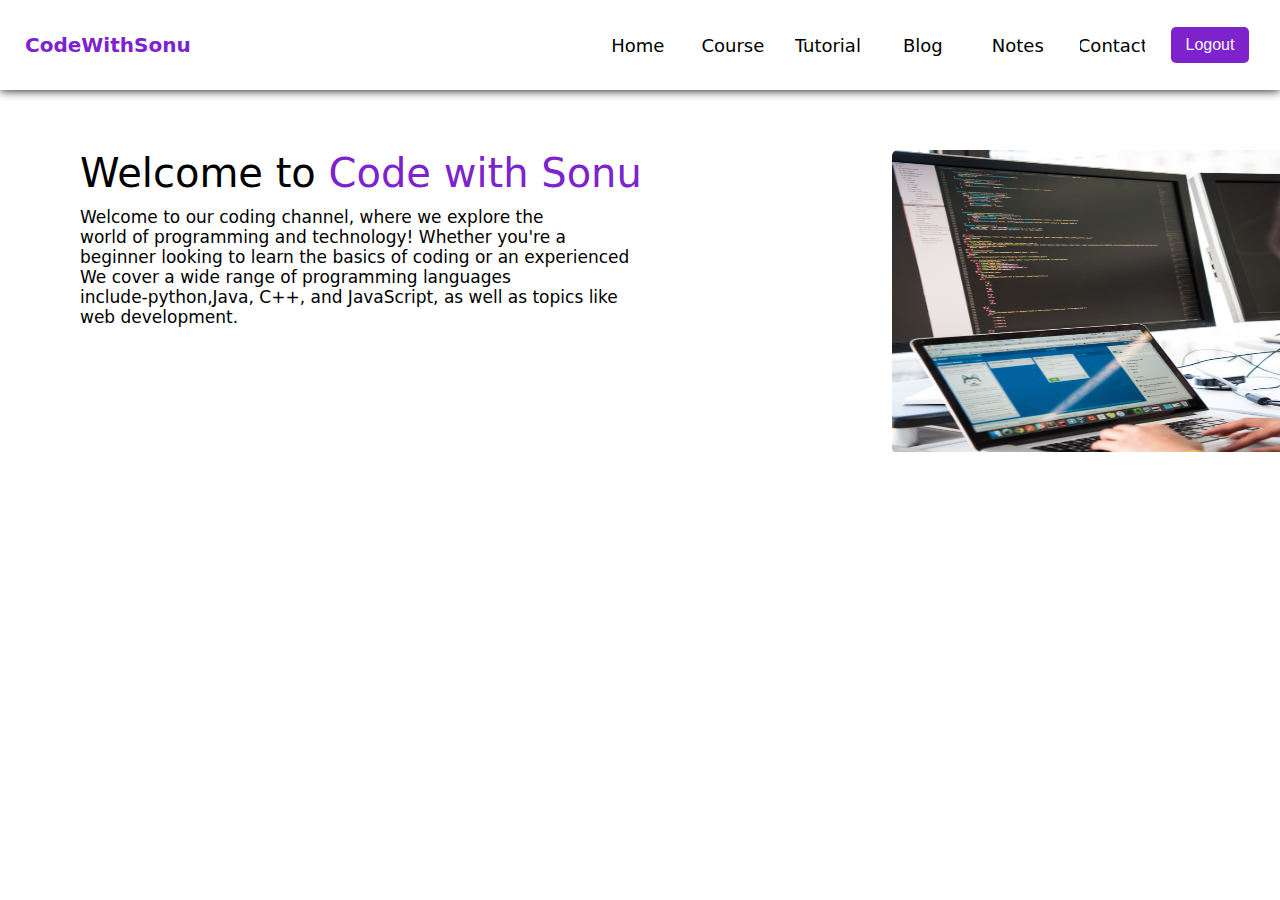
<file: Code with sonu website/index.html>
<!DOCTYPE html>
<html lang="en">
<head>
    <meta charset="UTF-8">
    <meta http-equiv="X-UA-Compatible" content="IE=edge">
    <meta name="viewport" content="width=device-width, initial-scale=1.0">
    <title>Learn to code with- CodeWithSonu</title>
    <link rel="stylesheet" href="./style.css">
</head>
<body>
    <div class="nav1">
        <div class="name">
            <a href="index.html">CodeWithSonu</a>
        </div>
    <ul>
        <li><a href="index.html">Home</a></li>
        <li><a href="#">Course</a></li>
        <li><a href="#">Tutorial</a></li>
        <li><a href="#">Blog</a></li>
        <li><a href="./Notes/notes.html">Notes</a></li>
        <li><a href="./Contact/contact.html">Contact</a></li>
    </ul>
    <div class="button">
        <button>Logout</button>
    </div>
    </div>
    <div class="nav2" >
        <div class="para">
            <p class="style">Welcome to <span style="color:rgb(126, 34, 206)">Code with Sonu</span></p>
        <br>
        <p style="font-size: 1.7rem">Welcome to our coding channel, where we explore the</p>
        <p style="font-size: 1.7rem">world of programming and technology! Whether you're a</p>
        <p style="font-size: 1.7rem">beginner looking to learn the basics of coding or an experienced</p>
        <p style="font-size: 1.7rem">We cover a wide range of programming languages</p>
        <p style="font-size: 1.7rem">include-python,Java, C++, and JavaScript, as well as topics like</p>
        <p style="font-size: 1.7rem">web development.</p>
        </div>
        <div class="laptop">
            <img src="./laptop.jpg" alt="Laptop image">
        </div>
    </div>
</body>
</html>
</file>
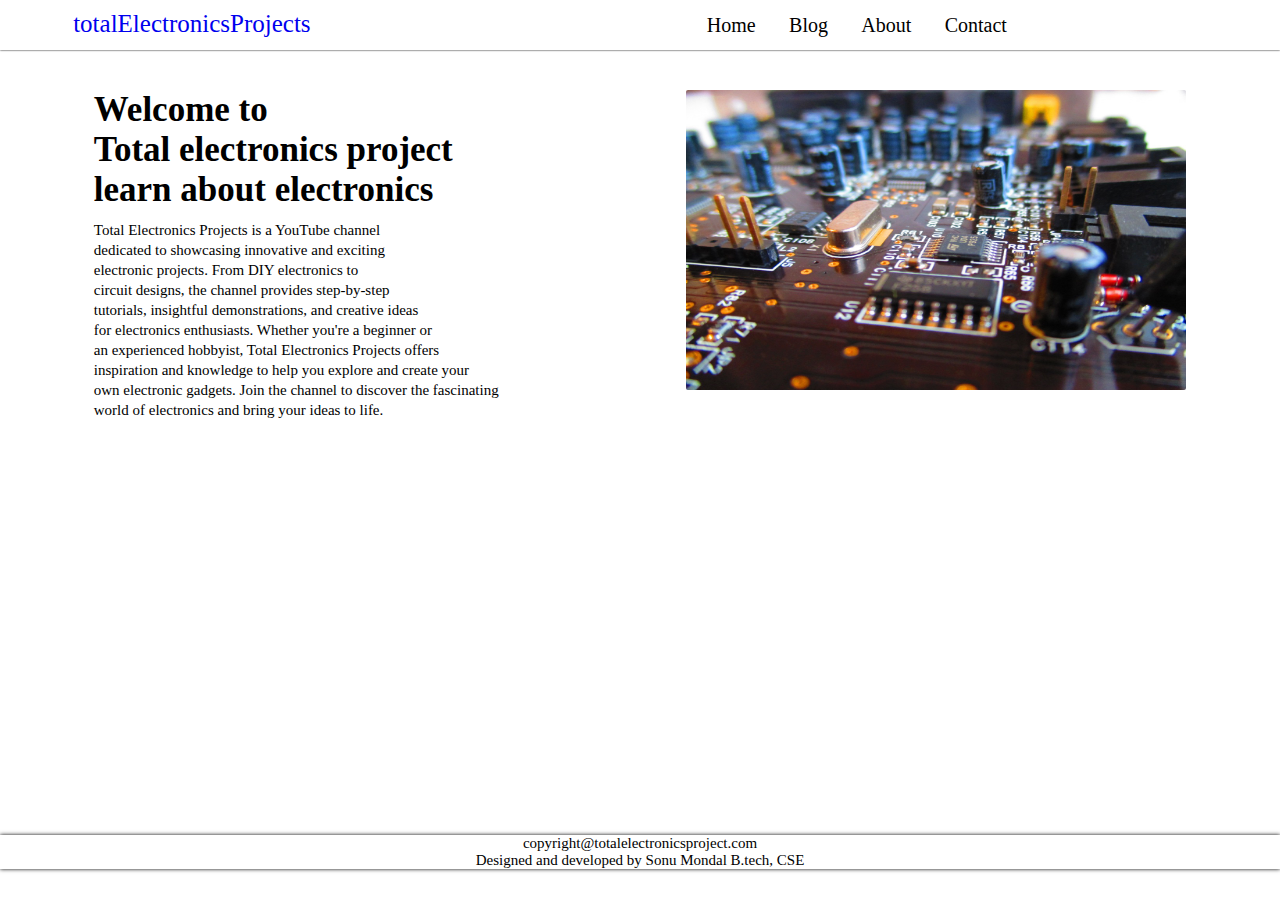
<file: Total electronics project/index.html>
<!DOCTYPE html>
<html lang="en">
<head>
    <meta charset="UTF-8">
    <meta name="viewport" content="width=device-width, initial-scale=1.0">
    <title>All about electronics</title>
    <link rel="stylesheet" href="./style.css">
</head>
<body>
    <div class="navbar">
        <a id="navbarKaA" href="./index.html">totalElectronicsProjects</a>
        <ul>
            <li> <a href="">Home</a></li>
            <li> <a href="./Blog/index.html">Blog</a></li>
            <li> <a href="">About</a></li>
            <li> <a href="">Contact</a></li>
        </ul>
    </div>
    <div class="main">
        <div class="para">
            <h1>Welcome to <br> Total electronics project <br> learn about electronics </h1>
        <p>Total Electronics Projects is a YouTube channel  <br>
           dedicated to showcasing innovative and exciting <br>
           electronic projects. From DIY electronics to  <br>
           circuit designs, the channel provides step-by-step  <br>
           tutorials, insightful demonstrations, and creative ideas <br>
            for electronics enthusiasts. Whether you're a beginner or <br>
             an experienced hobbyist, Total Electronics Projects offers <br>
              inspiration and knowledge to help you explore and create your <br>
               own electronic gadgets. Join the channel to discover the fascinating <br>
                world of electronics and bring your ideas to life.</p>
        </div>
        <div class="img">
            <img src="./Assets/circuit.jpg" alt="Circuit Image">
        </div>
    </div>
    <div class="card">
        <iframe width="560" height="315" src="https://www.youtube.com/embed/cTIkfEsccVk" title="YouTube video player" frameborder="0" allow="accelerometer; autoplay; clipboard-write; encrypted-media; gyroscope; picture-in-picture; web-share" allowfullscreen></iframe>
        <iframe width="560" height="315" src="https://www.youtube.com/embed/nD8mn1rbs-A" title="YouTube video player" frameborder="0" allow="accelerometer; autoplay; clipboard-write; encrypted-media; gyroscope; picture-in-picture; web-share" allowfullscreen></iframe>
    </div>
    <div class="footer">
        <p>copyright@totalelectronicsproject.com</p>
        <p>Designed and developed by Sonu Mondal B.tech, CSE</p>
    </div>
</body>
</html>
</file>
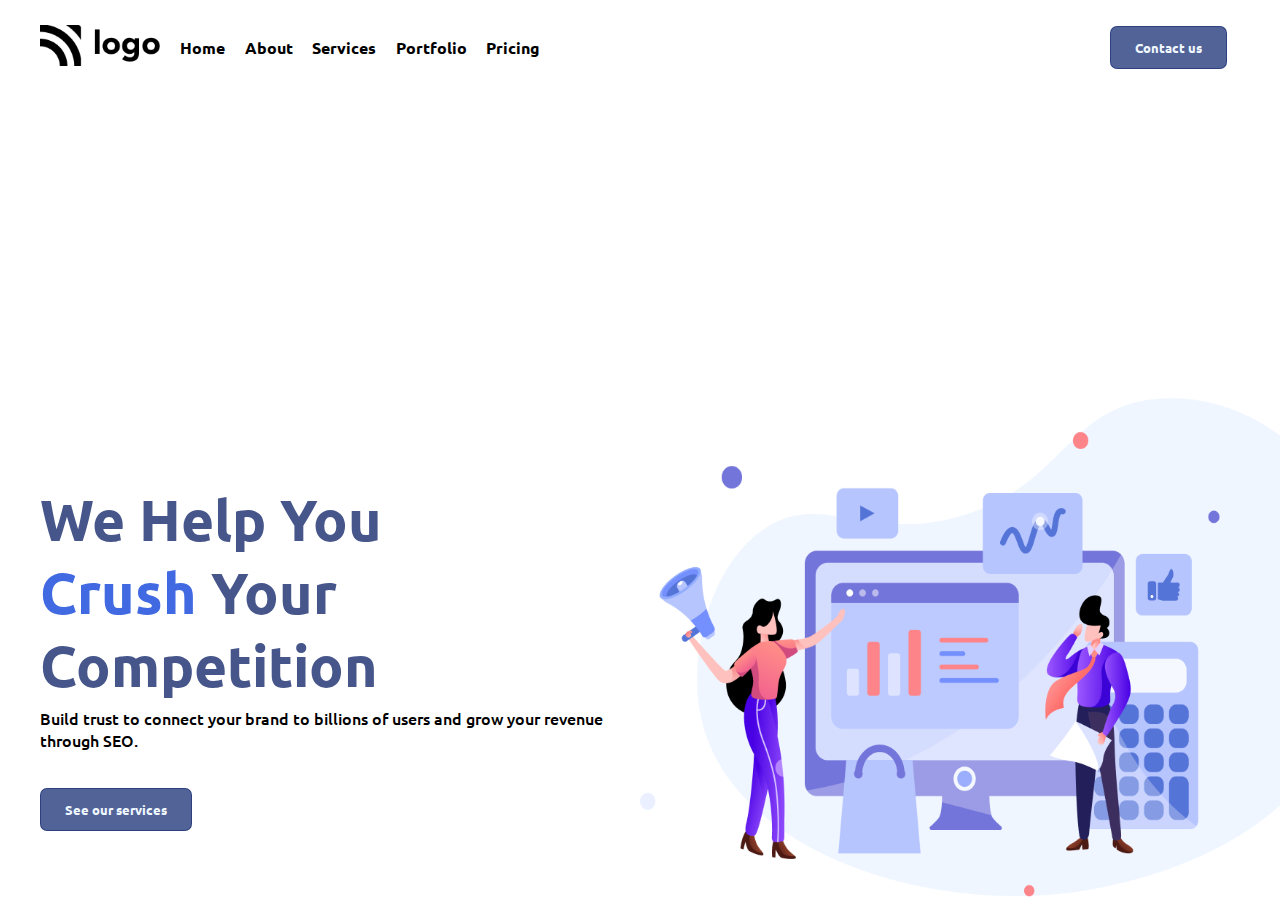
<file: HTML-CSS Project/4th Feb/index.html>
<!DOCTYPE html>
<html lang="en">
<head>
    <meta charset="UTF-8">
    <meta http-equiv="X-UA-Compatible" content="IE=edge">
    <meta name="viewport" content="width=device-width, initial-scale=1.0">
    <title>Project 4</title>
    <!-- Popin font -->
    <link rel="preconnect" href="https://fonts.googleapis.com">
    <link rel="preconnect" href="https://fonts.gstatic.com" crossorigin>
    <link href="https://fonts.googleapis.com/css2?family=Ubuntu:ital,ght@0,300;0,400;0,500;0,700;1,300;1,400;1,500;1,700&display=swap" rel="stylesheet">
     
    <!-- CSS -->
    <link rel="stylesheet" href="./style.css">
</head>
<body>
    <header>
        <div class="logo"><a href="#"><img src="./assets/logo.png" alt="Image"></a></div>
        <ul>
           <li><a href="#">Home</a></li>
           <li><a href="#">About</a></li>
           <li><a href="#">Services</a></li>
           <li><a href="#">Portfolio</a></li>
           <li><a href="#">Pricing</a></li>
        </ul>
        <div class="button">
            <button>Contact us</button>
        </div>
    </header>

    <main class="main">
        <div id="left-side-main">
            <h1>
                We Help You <br><span>Crush</span> Your <br>Competition
            </h1>
            <p>
                Build trust to connect your brand to billions of users and grow your revenue <br> through SEO.
            </p>
            <div class="button">
                <button>See our services</button>
            </div>
        </div>
        <div id="right-side-main">
                <img src="./assets/image.png" alt="Image">
        </div>
    </main>
</body>
</html>
</file>
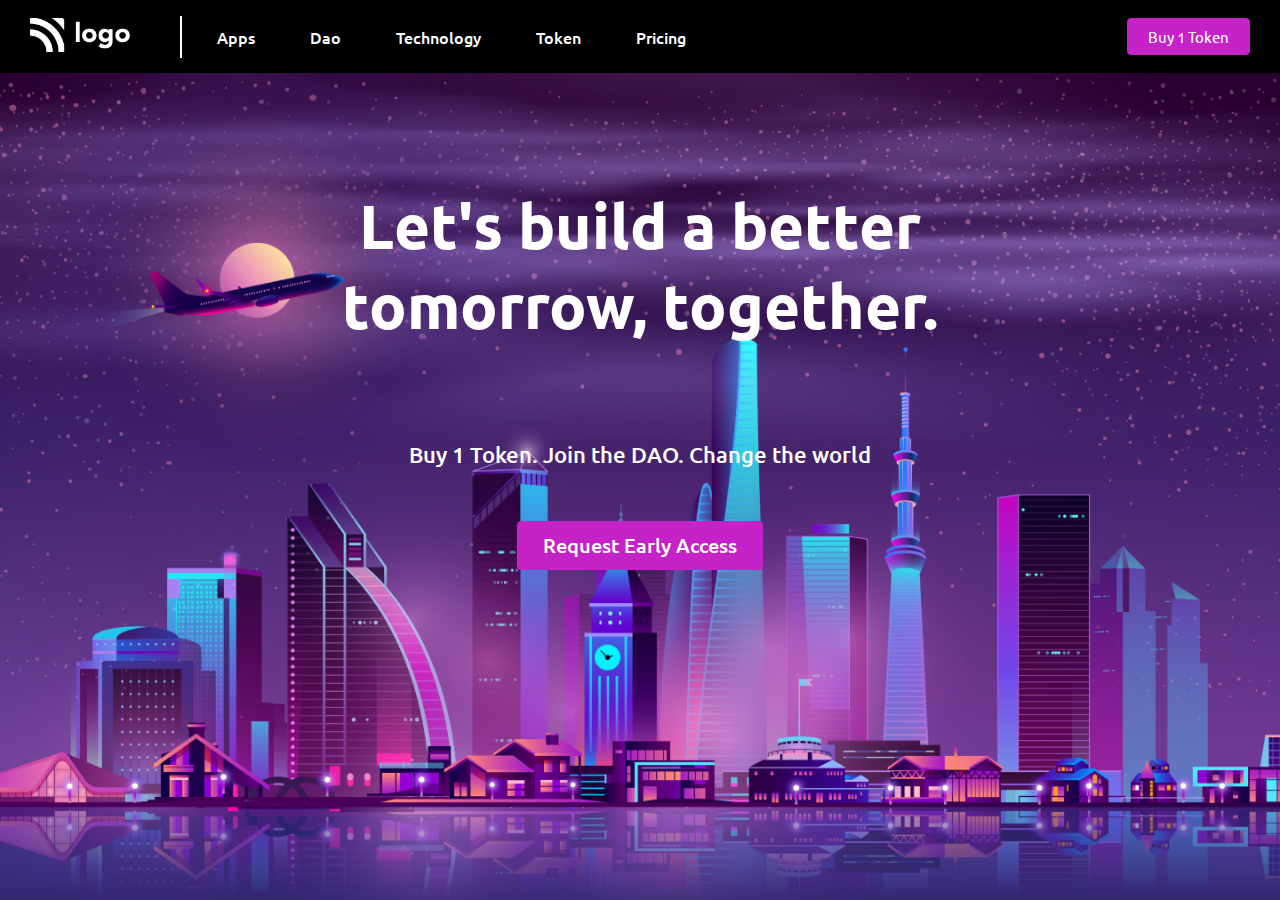
<file: HTML-CSS Project/5th Feb/index.html>
<!DOCTYPE html>
<html lang="en">
<head>
    <meta charset="UTF-8">
    <meta http-equiv="X-UA-Compatible" content="IE=edge">
    <meta name="viewport" content="width=device-width, initial-scale=1.0">
    <title>Project 5</title>
    <!-- Popins font -->
    <link rel="preconnect" href="https://fonts.googleapis.com">
    <link rel="preconnect" href="https://fonts.gstatic.com" crossorigin>
    <link href="https://fonts.googleapis.com/css2?family=Ubuntu:ital,wght@0,300;0,400;0,500;0,700;1,300;1,400;1,500;1,700&display=swap" rel="stylesheet">
    
    <!-- External CSS -->
    <link rel="stylesheet" href="./style.css">
</head>
<body>
    <header>
        <div class="logo"><a href="#"><img src="./assets/logo.png" alt="Image"></a></div>
        <div class="char"></div>
        <ul>
            <li><a href="#">Apps</a></li>
            <li><a href="#">Dao</a></li>
            <li><a href="#">Technology</a></li>
            <li><a href="#">Token</a></li>
            <li><a href="#">Pricing</a></li>
        </ul>
        <div class="button">
            <button>Buy 1 Token</button>
        </div>
    </header>

    <main>
        <h1>Let's build a better <br> tomorrow, together.</h1>
        <p>Buy 1 Token. Join the DAO. Change the world</p>
        <div class="button">
            <button>Request Early Access</button>
        </div>
    </main>
</body>
</html>
</file>
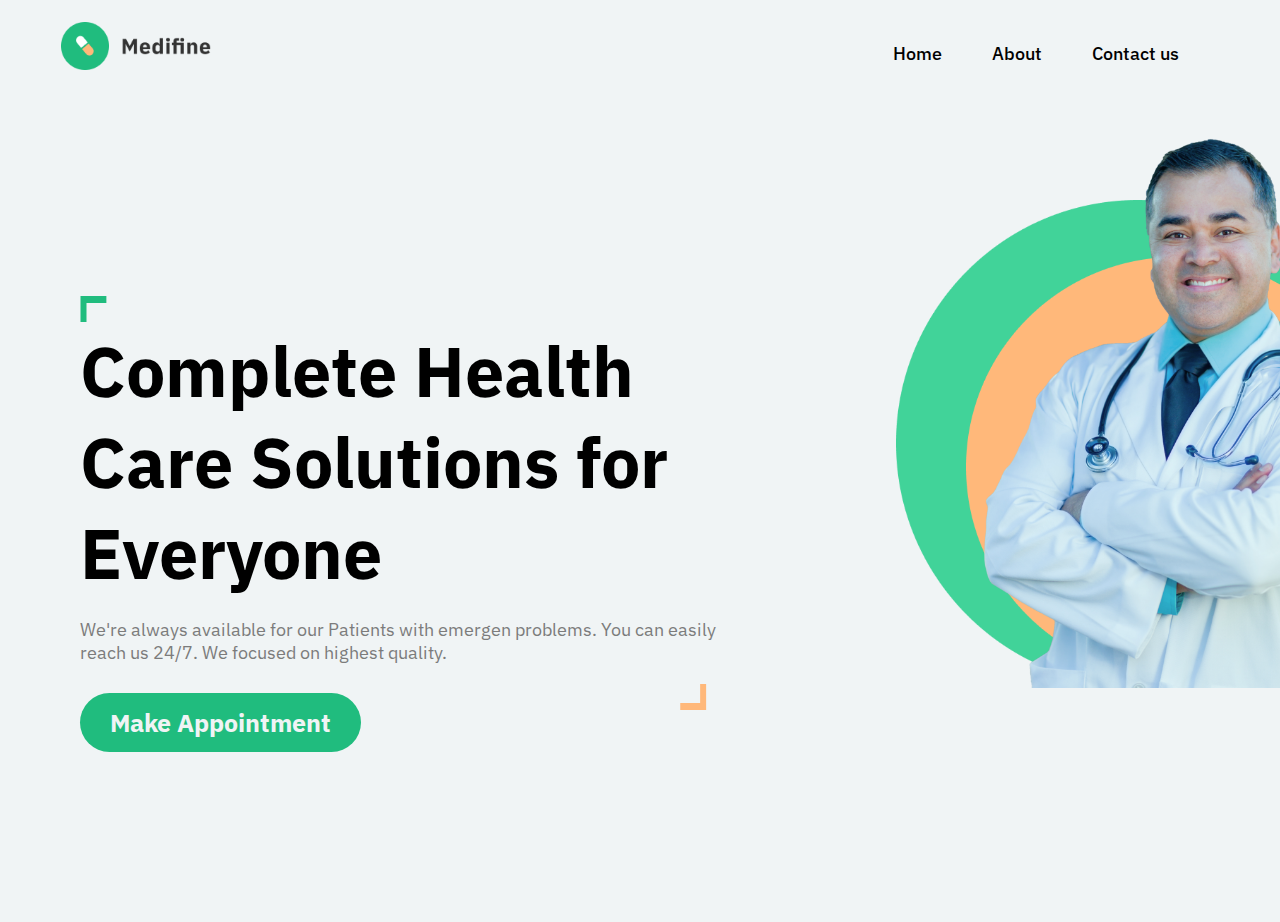
<file: HTML-CSS Project/Doctor clinic/index.html>
<!DOCTYPE html>
<html lang="en">
  <head>
    <meta charset="UTF-8" />
    <meta http-equiv="X-UA-Compatible" content="IE=edge" />
    <meta name="viewport" content="width=device-width, initial-scale=1.0" />
    <title>Hospital Page</title>

    <!-- Google font -->
    <link rel="preconnect" href="https://fonts.googleapis.com" />
    <link rel="preconnect" href="https://fonts.gstatic.com" crossorigin />
    <link
      href="https://fonts.googleapis.com/css2?family=IBM+Plex+Sans:wght@200;300;400;500;600;700&family=Poppins:wght@200;300;400;500;600;700;800;900&display=swap"
      rel="stylesheet"
    />

    <!-- Adding css file -->
    <link rel="stylesheet" href="./style.css" />
  </head>

  <body>
    <nav>
      <div class="logo">
        <img src="./images/logo.png" alt="Logo">
      </div>
      <ul>
        <li><a href="#">Home</a></li>
        <li><a href="./about/about.html">About</a></li>
        <li><a href="./contact/contact.html">Contact us</a></li>
      </ul>
    </nav>
    <main>

      <div class="left-side-main">

        <div class="upper-left-side-main">
          <img class="topAngle" src="./images/topAngle.png" alt="Top angle">
          <h1>Complete Health <br> Care Solutions for <br> Everyone</h1>
          <p>We're always available for our Patients with emergen problems. You can easily <br> reach us 24/7. We focused on highest quality.</p>
          <img class="bottomAngle" src="./images/bottomAngle.png" alt="Bottom angle">
        </div>

        <div class="lower-left-side-main">
          <button>Make Appointment</button>
        </div>
        
      </div>

      <div class="right-side-main">
        <div class="yellowBox">
          <img src="./images/yellowBox.png" alt="Yellow box">
        </div>
        <div class="greenBox">
          <img src="./images/greenBox.png" alt="Green box">
        </div>
        <div class="doctorImage">
          <img src="./images/doctor.png" alt="Doctor Image">
        </div>
      </div>
    </main>
  </body>
</html>
</file>
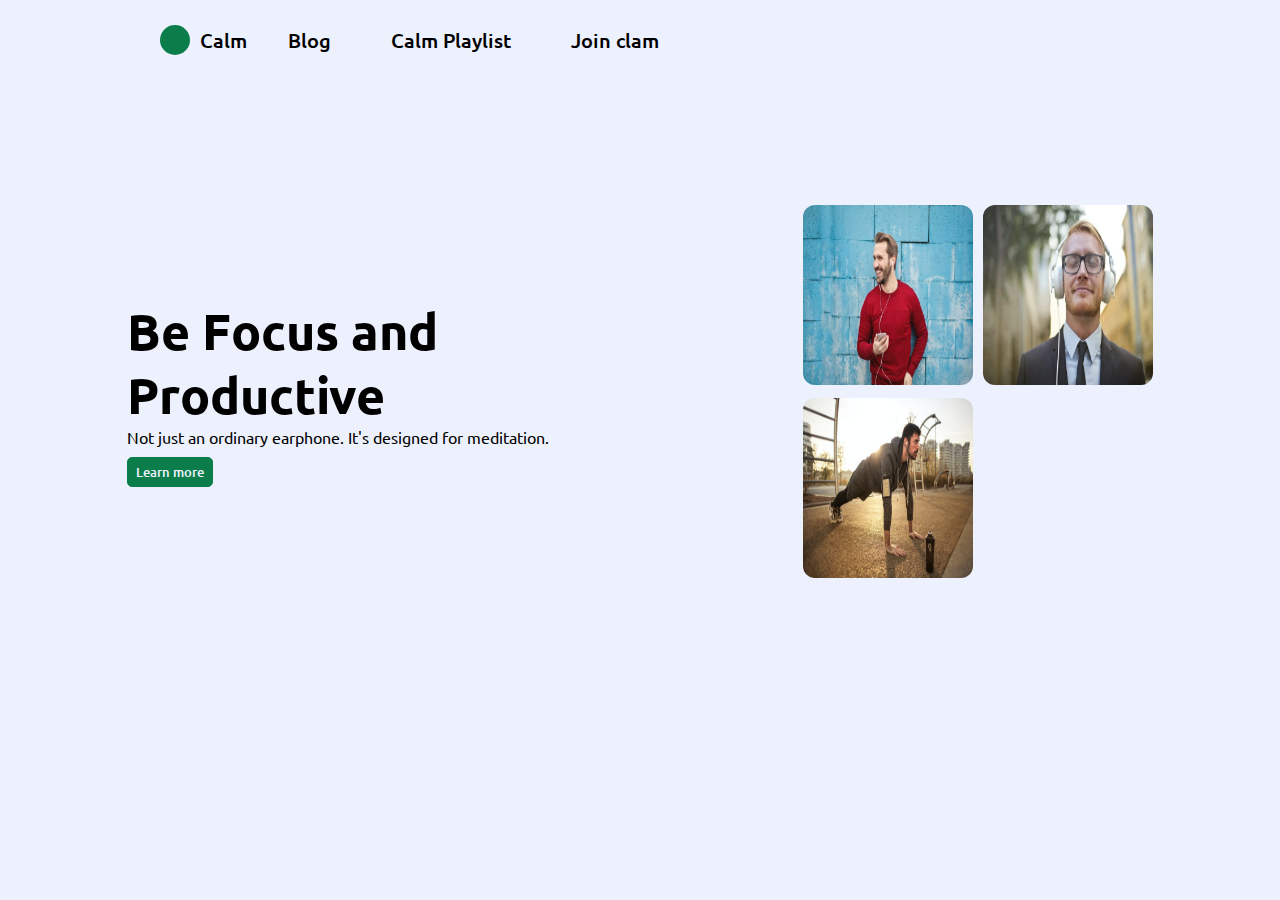
<file: HTML-CSS Project/Headphone/index.html>
<!DOCTYPE html>
<html lang="en">
<head>
    <meta charset="UTF-8">
    <meta http-equiv="X-UA-Compatible" content="IE=edge">
    <meta name="viewport" content="width=device-width, initial-scale=1.0">
    <title>Project 2</title>
    <!-- Popins font -->
    <link rel="preconnect" href="https://fonts.googleapis.com">
    <link rel="preconnect" href="https://fonts.gstatic.com" crossorigin>
    <link href="https://fonts.googleapis.com/css2?family=Ubuntu:ital,wght@0,300;0,400;0,500;0,700;1,300;1,400;1,500;1,700&display=swap" rel="stylesheet">

    <!-- StyleSheet -->
    <link rel="stylesheet" href="./style.css">
</head>
<body>

    <header>
        <nav>

            <div class="left-side-nav">
                <div class="logo"></div>

                <div class="name">
                    <a href="#">Calm</a>
                </div>
            </div>

            <ul class="right-side-nav">
                <li> <a href="#">Blog</a></li>
                <li> <a href="#">Calm Playlist</a></li>
                <li><a href="#">Join clam</a></li>
            </ul>

        </nav>
    </header>

    <main>

        <section class="para">
            <h1>Be Focus and <br> Productive</h1>
            <p>Not just an ordinary earphone. It's designed for meditation.</p>
            <button>Learn more</button>
        </section>

        <section class="image">
            <div class="img1">
                <img src="./assets/pexels-photo-846741.jpeg" alt="Image">
            </div>
            <div class="img2">
                <img src="./assets/pexels-photo-3771813.webp" alt="Image">
            </div>
            <div class="img3">
                <img src="./assets/pexels-photo-3775164.jpeg" alt="Image">
            </div>
        </section>

    </main>

</body>
</html>
</file>
<file: Code with sonu website/style.css>
@media screen and (min-width:425px){

    *{
        margin: 0;
        padding: 0;
        overflow: hidden;
        box-sizing: border-box;
    }
    html{
        font-family: ui-sans-serif,system-ui,-apple-system,BlinkMacSystemFont,Segoe UI,Roboto,Helvetica Neue,Arial,Noto Sans,sans-serif,Apple Color Emoji,Segoe UI Emoji,Segoe UI Symbol,Noto Color Emoji;
        font-size: 62.5%;
        width: 100%;
    }
    .nav ul li{
        list-style: none;
    }
    .nav1 ul li a{
        display: inline-block;
        display: flex;
        justify-content: center;
        align-items: center;
        width: 6.5rem;
        height: 3rem;
        /* border: 1px solid red; */
        text-decoration: none;
        font-size: 1.8rem;
        color: black;
        cursor: pointer;
        font-weight: 490;
    }
    .nav1 ul li a:hover{
        text-decoration: underline;
        font-weight: 500;
        text-decoration-color: rgb(126 34 206);
        text-decoration-thickness: 1rem;
    }
    .nav1 .name a{
        font-size: 2rem;
        color: rgb(126 34 206);
        margin-left: 2.5rem;
        text-decoration: none;
        font-weight: 700;
    }
    .nav1{
        margin-bottom: 10px;
        /* border: 1px solid red; */
        width: 100%;
        display: flex;
        justify-content: space-between;
        /* margin-left: 2.5rem; */
        height: 10vh;
        align-items: center;
        box-shadow: 0 0 1rem black;
        /* border-radius: 10px; */
    }
    ul{
        display: flex;
        column-gap: 3rem;
        /* border: 1px solid green; */
        margin-left: 40rem;
    }
    .nav1 .button{
        height: 4.4rem;
        width: 10rem;
        /* border: 1px solid red; */
        justify-content: center;
        align-items: center;
        display: flex;
        margin-right: 2rem;
    }
    .nav1 button{
        padding: 0.9rem 1.5rem;
        font-size: 1.6rem;
        background-color: rgb(126 34 206);
        border-radius: 0.5rem;
        border: none;
        color: aliceblue;
    }
    .nav1 button:hover{
        background-color:aliceblue;
        border: 1px solid rgb(126 34 206);
        color: rgb(126 34 206);;
        cursor: pointer;
    }
    .nav2{
        margin-top: 6rem ;
        margin-left: 8rem;
        display: flex;
    }
    .laptop img{
        width: 45rem;
        height: 30.2rem;
    }
    .laptop{
        /* border: 1px solid red; */
        position: relative;
        left: 25rem;
        border-radius: 6px;
    }
    .style{
        font-size: 4rem;
    } 
}



@media screen and ( max-width: 425px){
    *{
        margin: 0;
        padding: 0;
        box-sizing: border-box;
        overflow: hidden;
    }
    html{
        font-family: ui-sans-serif,system-ui,-apple-system,BlinkMacSystemFont,Segoe UI,Roboto,Helvetica Neue,Arial,Noto Sans,sans-serif,Apple Color Emoji,Segoe UI Emoji,Segoe UI Symbol,Noto Color Emoji;
        font-size: 45%;
    }
    body{
        width: 100%;
    }
    .nav1{
        /* border: 1px solid red; */
        height: 12vh;
        display: flex;
        flex-direction: column;
        justify-content: space-around;
        margin-bottom: 2rem;
        box-shadow: 0 0 1rem black;
    }
    .nav ul li{
        list-style: none;
    }
    .nav1 ul li a{
        text-decoration: none;
        font-size: 2.6rem;
        color: black;
        cursor: pointer;
        font-weight: 490;
    }
    .nav1 ul li a:hover{
        text-decoration: none;
        font-weight: 500;
        text-decoration-thickness: 1rem;
        cursor: pointer;
    }
    ul{
        display: flex;
        width: 100%;
        column-gap: 1.2rem;
        margin-left: 1rem;
    }
    .nav1 .name a{
        font-size: 3.2rem;
        text-decoration: none;
        font-weight: 600;
    }
    .nav1 .button{
        display: none;
    }
    .nav2{
        margin-top: 2rem ;
        margin-left: 3rem;
    }
    .style{
        font-size: 3.5rem;
    }
    .laptop img{
        width: 45rem;
        height: 30.2rem;
    }
    .laptop{
        margin-top: 5rem;
        border-radius: 6px;
    }
}
</file>
<file: Total electronics project/style.css>
*{
    margin: 0;
    padding: 0;
}
html{
    font-size: 62.5%;
}
.navbar{
    display: flex;
    justify-content: space-around;
    box-shadow: 0 0 2px black;
    position: sticky;
    top: 0px;
    background-color: #fff;
}
.navbar #navbarKaA{
    text-decoration: none;
    font-size: 2.5rem;
    margin-right: 25rem;
    margin-top: 1rem;
}
.navbar ul li {
    list-style: none;
    font-size: 2rem;
}
.navbar ul li a{
    text-decoration: none;
    color: black;
}
.navbar ul li a:hover{
    text-decoration: underline;
    text-decoration-color: rgb(32, 46, 90);
}
ul{
    display: flex;
    justify-content: space-between;
    align-items: center;
    /* border: 1px solid red; */
    width: 30rem;
    height: 5rem;
    margin-right : 20rem;
}
.main{
    margin-top: 4rem;
    display: flex;
    justify-content: space-around;
}
.main img{
    height: 30rem;
    width: 50rem;
    border-radius: 2px;
}
.main p{
    font-size: 1.5rem;
    margin-top: 1rem;
    line-height: 2rem;
}
.main h1{
    font-size: 3.5rem;
}
.card{
    display: flex;
    column-gap: 5rem;
    margin-left: 10rem;
    margin-top: 5rem;
}
.footer{
    margin-top: 5rem;
    display: flex;
    flex-direction: column;
    justify-content: center;
    align-items: center;
    /* border: 1px solid red; */
    box-shadow: 0 0 4px black;
}
.footer p{
    font-size: 1.5rem;
    font-weight: 1000px;
}  

@media screen and (min-width:200px) and (max-width: 480px){
    html{
        font-size: 40%;
    }
    .navbar #navbarKaA{
        text-decoration: none;
        font-size: 2.3rem;
        margin-right: 0rem;
        margin-top: 1rem;
    }
    ul{
        display: flex;
        justify-content: space-between;
        align-items: center;
        /* border: 1px solid red; */
        width: 25rem;
        height: 5rem;
        margin-right : 0rem;
    }
    .main img{
        margin-top: 0rem;
        height: 21rem;
        width: 25rem;
        border-radius: 2px;
    }
    .main{
        margin: 3rem 2rem 0 2rem;
    }
    .footer{
        margin-right: 0rem;
    }
    .card{
        display: flex;
        flex-direction: column;
        row-gap: 5rem;
        margin-left: 6rem;
    }
    .card iframe{
        height: 20rem;
        width: 43rem;
    }
}
</file>
<file: HTML-CSS Project/4th Feb/style.css>
*{
    margin: 0;
    padding: 0;
    font-family: 'Ubuntu', sans-serif;
    box-sizing: border-box;
}
a{
    text-decoration: none;
    color: black;
}
li{
    list-style: none;
}
body{
    height: 100vh;
    width: 100vw;
    display: flex;
    justify-content: space-between;
    flex-direction: column;
    box-sizing: border-box;
}
img{
    width: 640px;
}
header{
    display: flex;
    justify-content: space-between;
    margin: 15px 40px;
}
header ul{
    display: flex;
    width: 30%;
    justify-content: space-between;
    align-items: center;
    position: relative;
    margin-right: 550px;
    font-weight: 540;
}
.logo{
    font-size: 50px;
    font-weight: 800;
}
button{
    border: 1px solid rgba(35, 57, 123, 0.787);
    color: aliceblue;
    background-color: rgba(35, 57, 123, 0.787);
    font-weight: 700;
    padding: 12px 24px;
    border-radius: 7px;
}
header ul li a:hover{
    font-size: 20px;
    font-weight: 500;
    text-decoration: underline;
    cursor: pointer;
}
button:hover{
    border: 1px solid rgba(35, 57, 123, 0.787);
    background-color: #fff;
    color: black;
    font-weight: 900;
    cursor: pointer;
}
header .button{
    display: flex;
    align-items: center;
    width: 130px;
}
.main{
    display: flex;
    justify-content: space-between;
    margin: 0px 40px 0px 40px;
}
#left-side-main{
    display: flex;
    flex-direction: column;
    justify-content: space-around;
}
h1{
    font-size: 57px;
    color:  rgba(26, 46, 112, 0.808);
    position: relative;
    top: 50px;
}
span{
    color: royalblue;
}
p{
    font-size: 16px;
    font-weight: 401;
    position: relative;
    bottom: 10px;
}
.logo a img{
    width: 120px;
}
#right-side-main{
    width: 50%;
}
main .button{
    position: relative;
    bottom: 40px;
    height: 39px;
}
</file>
<file: HTML-CSS Project/5th Feb/style.css>
*{
    margin: 0;
    padding: 0;
    font-family: 'Ubuntu', sans-serif;
}
body{
    height: 100vh;
    width: 100vw;
    display: flex;
    flex-direction: column;
}
.char{
   height: 40px;
   border: 1px solid white;
   position: relative;
   right: 110px;
}
.logo img{
    width: 100px;
}
header{
    /* border: 1px solid red; */
    background-color: black;
    color: white;
    display: flex;
    justify-content: space-around;
    align-items: center;
    column-gap: 100px;
    padding: 14px 0;
}
li{
    list-style: none;
}
ul{
    position: relative;
    right: 234px;
    display: flex;
    column-gap: 55px;
    font-weight: 450;
}
header .button{
    display: flex;
    justify-content: end;
    align-items: center;
    width: 170px;
    height: 45px;
}
header ul li a{
    text-decoration: none;
    color: #fff;
}
header ul li a:hover{
    color: rgb(197, 34, 200);
    text-decoration: underline;
    font-weight: 900;
}
button{
    background-color: rgb(197, 34, 200);
    padding: 8px 20px;
    font-size: 15px;
    border-radius: 4px;
    color: #fff;
    border: 1px solid rgb(197, 34, 200);
}
button:hover{
    background-color: #fff;
    color: indigo;
    cursor: pointer;
}
main{
    /* border: 1px solid blue; */
    background-image: url("./assets/background_image.png");
    background-size: 100% 100%;
    height: 100vh;
    width: 100 vw;
    display: flex;
    flex-direction: column;
    justify-content: center;
    align-items: center;
}
h1{
    /* border: 1px solid red; */
    font-size: 62px; 
    color: #fff;
    position: absolute;
    top: 185px;
    text-align: center;
}
p{
    /* border: 1px solid green; */
    color: #fff;
    position: relative;
    top: 10px;
    font-size: 22px; 
    font-weight: 500;
}
main .button{
    /* border: 1px solid blue;    */
    display: flex;
    justify-content: center;
    align-items: center;
    width: 20%;
    height: 10%;
    position: relative;
    top: 45px;
}
main .button button{
    font-weight: 500;
    font-size: 20px;
    padding: 10px 25px;
}
</file>
<file: HTML-CSS Project/Doctor clinic/style.css>
* {
  margin: 0;
  padding: 0;
  box-sizing: border-box;
  font-family: "IBM Plex Sans", sans-serif;
}
html{
  font-size: 62.5%;
}
body {
  background-color: #f0f4f5;
  overflow: hidden;
}


/* Nav baar editing */
li{
  list-style: none;
}
li a{
  font-size: 1.8rem;
  text-decoration: none;
  font-weight: 500;
  color: black;
}
nav{
  height: 15vh;
  width: 100%;
  display: flex;
  justify-content: space-around;
  column-gap: 60rem;
  margin-top: 2.2rem;
}
nav ul{
  display: flex;
  column-gap: 5rem;
  position: relative;
  right: 4rem;
  top: 2rem;
}
ul li a:hover{
  cursor: pointer;
  text-decoration: underline;
  color: #20bc7e;
}
nav .logo img{
  width: 15rem;
}


/* Main element editing */
main{
  height: 85vh;
  width: 100%;
  display: flex;
  align-items: center;
}
.right-side-main{
  height: 85vh;
  width: 20%;
}
.left-side-main{
  display: flex;
  flex-direction: column;
  justify-content: space-between;
  position: relative;
  left: 8rem;
}
.upper-left-side-main h1{
  font-size: 7rem;
  position: relative;
  bottom: 2rem;
}
.upper-left-side-main p{
  font-size: 1.8rem;
  color: #7c7c7c;
}
button{
  padding: 1.3rem 3rem;
  font-size: 2.5rem;
  border-radius: 3rem;
  font-weight: 700;
  background-color: #20bc7e;
  border: none;
  color: #f0f4f5;
}
button:hover{
  background-color: #fff;
  border: 1px solid  #20bc7e;
  cursor: pointer;
  color: #20bc7e;
}
.lower-left-side-main{
  height: 7rem;
  width: 29rem;
}
.greenBox{
  position: relative;
  bottom: 38rem;
  left: 26rem;
  z-index: -1;
}
.yellowBox{
  position: relative;
  top: 10rem;
  left: 33rem;
}
.greenBox img{
 width: 48rem;
}
.yellowBox img{
  width: 42rem;
}
.doctorImage img{
  width: 42rem;
}
.doctorImage{
  position: relative;
  bottom: 96rem;
  left: 32rem;
}
.bottomAngle{
  position: relative;
  left: 60rem;
  top: 2rem;
}
.topAngle{
  position: relative;
  bottom: 2rem;
}
</file>
<file: HTML-CSS Project/Headphone/style.css>
*{
    margin: 0;
    padding: 0;
    box-sizing: border-box;
    font-family: 'Ubuntu', sans-serif;
}
body{
    background-color: #edf1fd;
    display: flex;
    flex-direction: column;
}
.logo{
    background-color: rgb(10, 125, 75);
    height: 30px;
    width: 30px;
    border-radius: 15px;
}
.logo:hover{
    background-color: #fff;
    cursor: pointer;
}
.name{
    font-size: 20px;
    font-weight: 500;
}
nav{
    margin-top: 25px;
    display: flex;
}
.left-side-nav{
    width:10%;
    display: flex;
    margin-left: 160px;
    column-gap:10px;
    align-items: center;
}
li{
    list-style: none;
    font-weight: 500;
    font-size: 20px;
}
a{
    text-decoration: none;
    color: black;
}
a:hover{
    background-color: #edf1fd;
    color: royalblue;
    font-size: 30px;
    text-decoration: underline;
}
.right-side-nav{
    width: 70%;
    display: flex;
    column-gap: 60px;
    align-items: center;
} 
main{
    display: flex;
    margin-top: 150px;
    justify-content: space-around;
    align-items: center; 
}
.image{
    display: grid;
    grid-template-columns: 1fr 1fr;
    grid-gap: 10px;
}
img{
    height: 180px;
    width: 170px;
    border-radius: 12px;
}
h1{
    font-size: 50px;
}
p{
    font-weight: 400;
}
button{
    border-radius: 5px;
    color: #edf1fd;
    background-color: rgb(10, 125, 75);
    padding: 5px 8px;
    border: 1px solid rgb(10, 125, 75);
    margin-top: 10px;
    font-weight: 500;
}
button:hover{
    background-color: #fff;
    color: black;
    cursor: pointer;
}
</file>
